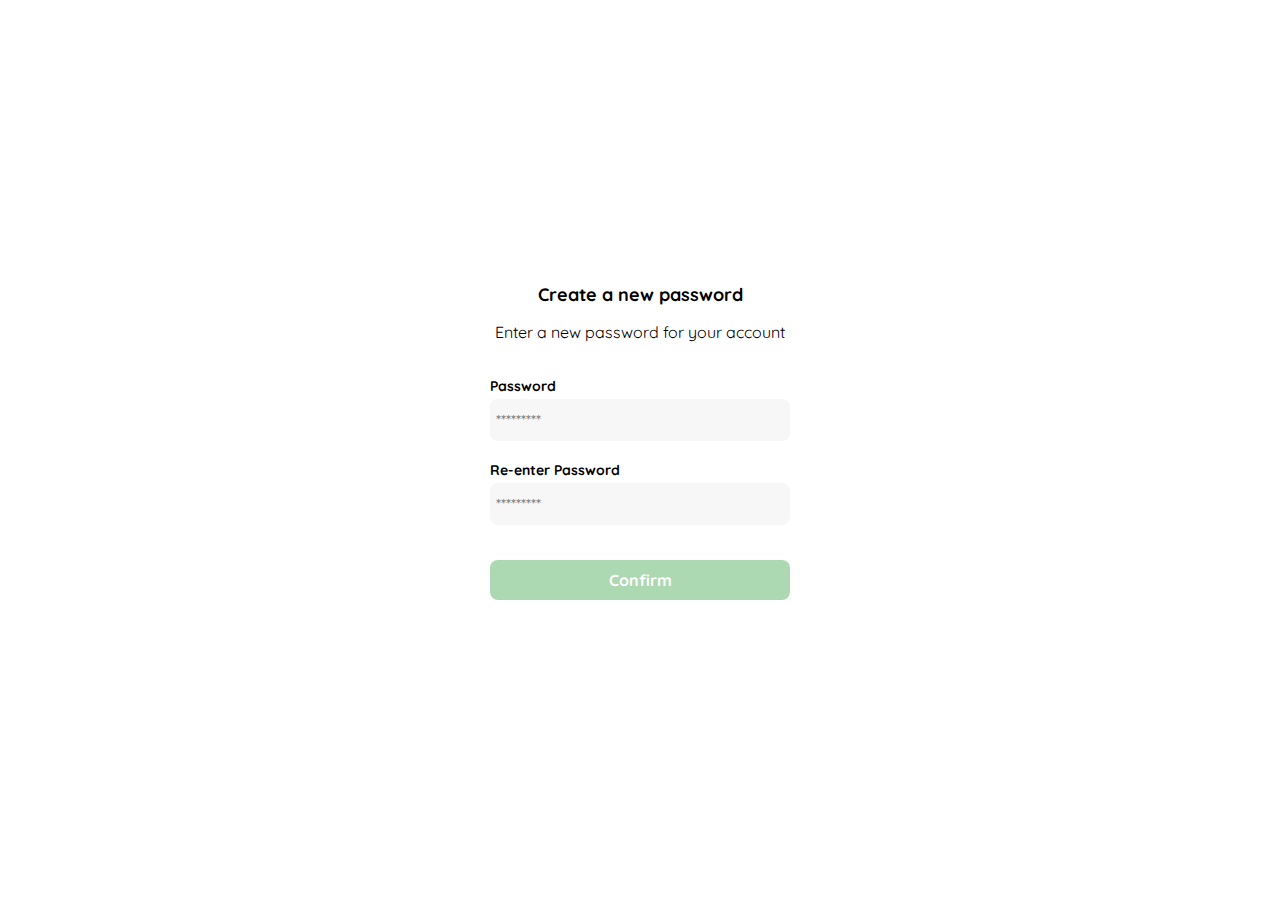
<file: FrontEnd_Developer_Practice/class1.html>
<!DOCTYPE html>
<html lang="en">
<head>
    <link rel="preconnect" href="https://fonts.googleapis.com"><link rel="preconnect" href="https://fonts.gstatic.com" crossorigin><link href="https://fonts.googleapis.com/css2?family=Quicksand:wght@300;500;700&display=swap" rel="stylesheet">
    <meta charset="UTF-8">
    <meta http-equiv="X-UA-Compatible" content="IE=edge">
    <meta name="viewport" content="width=device-width, initial-scale=1.0">
    <title>Document</title>
    <style>
        :root {
            --white: #FFFFFF;
            --black: #000000;
            --very-light-pink: #C7C7C7;
            --text-input-field: #F7F7F7;
            --hospital-green: #ACD9B2;
            --sm: 14px;
            --md: 16px;
            --lg: 18px;
        }

        body {
            margin: 0;
            font-family: 'Quicksand', sans-serif;
        }

        .login {
            width: 100%;
            height: 100vh;
            display: grid;
            place-items: center;
        }

        .form-container {
            display: grid;
            grid-template-rows: auto 1fr auto;
            width: 300px;
        }

        .logo {
            width: 150px;
            margin-bottom: 30px;
            justify-self: center;
            display: none;
        }

        .title {
            font-size: var(--lg);
            margin-bottom: 0px;
            text-align: center;
        }

        .subtitle {
            font-size: var(--md);
            margin-bottom: 35px;
            text-align: center;
        }

        .form {
            display: flex;
            flex-direction: column;
        }

        .label {
            font-size: var(--sm);
            font-weight: bold;
            margin-bottom: 4px;
        }

        .input {
            font-family: 'Quicksand', sans-serif;
            background-color: var(--text-input-field);
            border-radius: 8px;
            border: none;
            height: 30px;
            font-size: var(--md);
            padding: 6px;
            margin-bottom: 20px;
        }

        .primary-btn {
            background-color: var(--hospital-green);
            border-radius: 8px;
            height: 40px;
            font-size: var(--md);
            border-radius: 8px;
            border: none;
            color: var(--white);
            cursor: pointer;
            font-weight: bold;
            font-family: 'Quicksand', sans-serif;
        }

        .login-btn {
            margin-top: 15px;
            margin-bottom: 30px;
        }

        @media (max-width: 640px) {
            .logo {
                display: block;
            }
        }
    </style>
</head>
<body>
    <div class="login">
        <div class="form-container">
            <img src="./logos/logo_yard_sale.svg" alt="logo" class="logo">

            <h1 class="title">Create a new password</h1>
            <p class="subtitle">Enter a new password for your account</p>

            <form action="/" class="form">
                <label for="password" class="label">Password</label>
                <input type="password" id="password" placeholder="*********" class="input input-password">

                <label for="new-password" class="label">Re-enter Password</label>
                <input type="password" id="new-password" placeholder="*********" class="input input-password">

                <input type="submit" value="Confirm" class="primary-btn login-btn">
            </form>
        </div>
    </div>
</body>
</html>
</file>
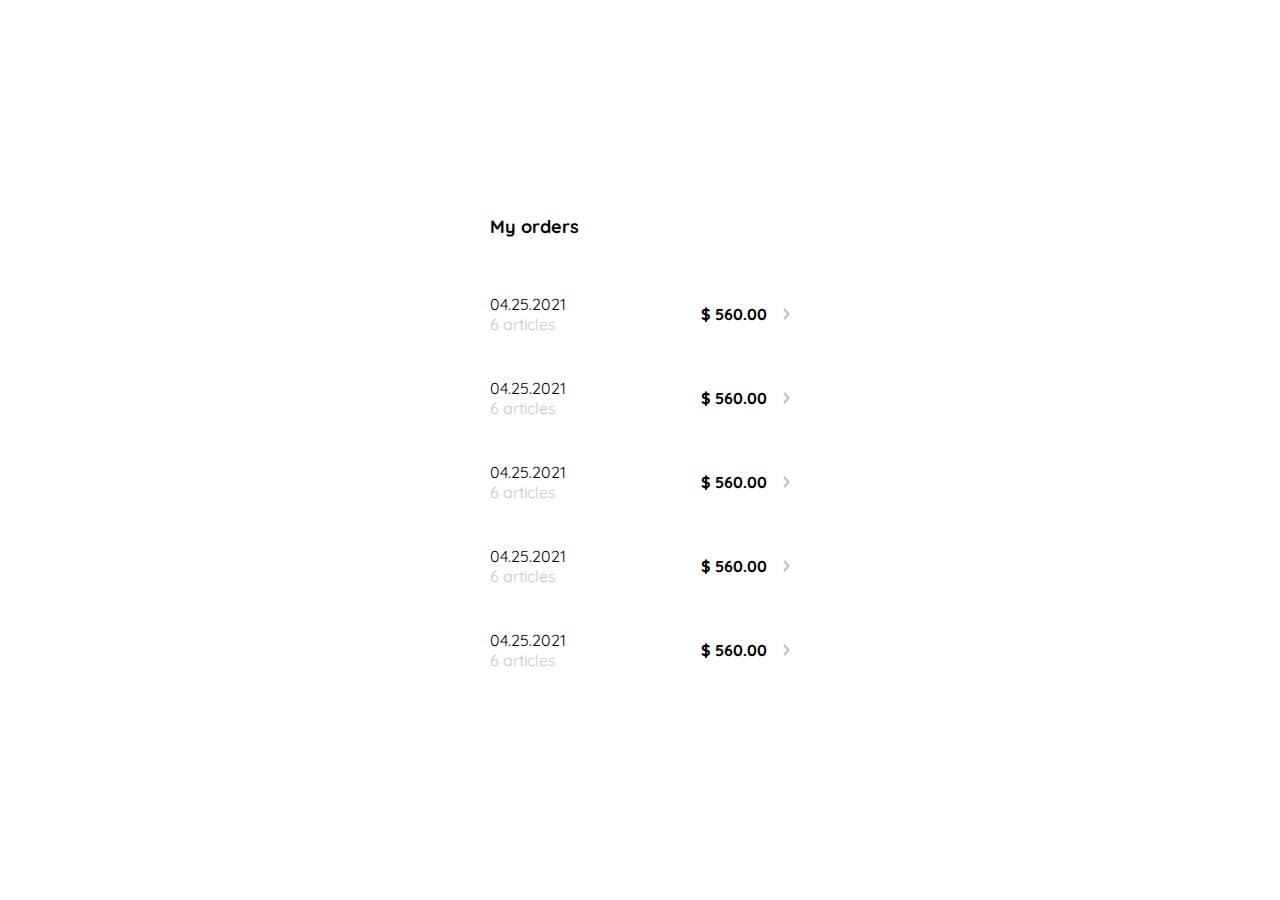
<file: FrontEnd_Developer_Practice/class10.html>
<!DOCTYPE html>
<html lang="en">
    <head>
        <link rel="preconnect" href="https://fonts.googleapis.com"><link rel="preconnect" href="https://fonts.gstatic.com" crossorigin><link href="https://fonts.googleapis.com/css2?family=Quicksand:wght@300;500;700&display=swap" rel="stylesheet">
        <meta charset="UTF-8">
        <meta http-equiv="X-UA-Compatible" content="IE=edge">
        <meta name="viewport" content="width=device-width, initial-scale=1.0">
        <title>Document</title>
    </head>
    <style>
                :root {
                --white: #FFFFFF;
                --black: #000000;
                --very-light-pink: #C7C7C7;
                --text-input-field: #F7F7F7;
                --hospital-green: #ACD9B2;
                --sm: 14px;
                --md: 16px;
                --lg: 18px;
            }

            body {
                margin: 0;
                font-family: 'Quicksand', sans-serif;
            }

            .my-order {
                width: 100%;
                height: 100vh;
                display: grid;
                place-items: center;
            }

            .title {
                font-size: var(--lg);
                margin-bottom: 40px;
            }

            .my-order-container {
                display: grid;
                grid-template-rows: auto 1fr auto;
                width: 300px;
            }

            .my-order-content {
                display: flex;
                flex-direction: column;
            }

            .order {
                display: grid;
                grid-template-columns: auto 1fr auto;
                gap: 16px;
                align-items: center;
                margin-bottom: 12px;
            }

            .order p:nth-child(1) {
                display: flex;
                flex-direction: column;
            }fdfafd

            .order p span:nth-child(1) {
                font-weight: bold;
                font-size: var(--md);
            }

            .order p span:nth-child(2) {
                font-weight: var(--sm);
                color: var(--very-light-pink);
            }

            .order p:nth-child(2) {
                text-align: end;
                font-weight: 700;
            }

        @media (max-width: 640px) {
            .title {
                display: none;
            }
        }
    </style>
    <body>
        <div class="my-order">
            <div class="my-order-container">
                <h1 class="title">My orders</h1>
                <div class="my-order-content">
                    <div class="order">
                        <div>
                            <p>
                                <span>04.25.2021</span>
                                <span>6 articles</span>
                            </p>
                        </div>
                            <p>$ 560.00</p>
                            <img src="./icons/flechita.svg" alt="arrow">
                    </div>

                    <div class="order">
                        <div>
                            <p>
                                <span>04.25.2021</span>
                                <span>6 articles</span>
                            </p>
                        </div>
                            <p>$ 560.00</p>
                            <img src="./icons/flechita.svg" alt="arrow">
                    </div>

                    <div class="order">
                        <div>
                            <p>
                                <span>04.25.2021</span>
                                <span>6 articles</span>
                            </p>
                        </div>
                            <p>$ 560.00</p>
                            <img src="./icons/flechita.svg" alt="arrow">
                    </div>

                    <div class="order">
                        <div>
                            <p>
                                <span>04.25.2021</span>
                                <span>6 articles</span>
                            </p>
                        </div>
                            <p>$ 560.00</p>
                            <img src="./icons/flechita.svg" alt="arrow">
                    </div>

                    <div class="order">
                        <div>
                            <p>
                                <span>04.25.2021</span>
                                <span>6 articles</span>
                            </p>
                        </div>
                            <p>$ 560.00</p>
                            <img src="./icons/flechita.svg" alt="arrow">
                    </div>
                </div>
            </div>
        </div>
    </body>
</html>
</file>
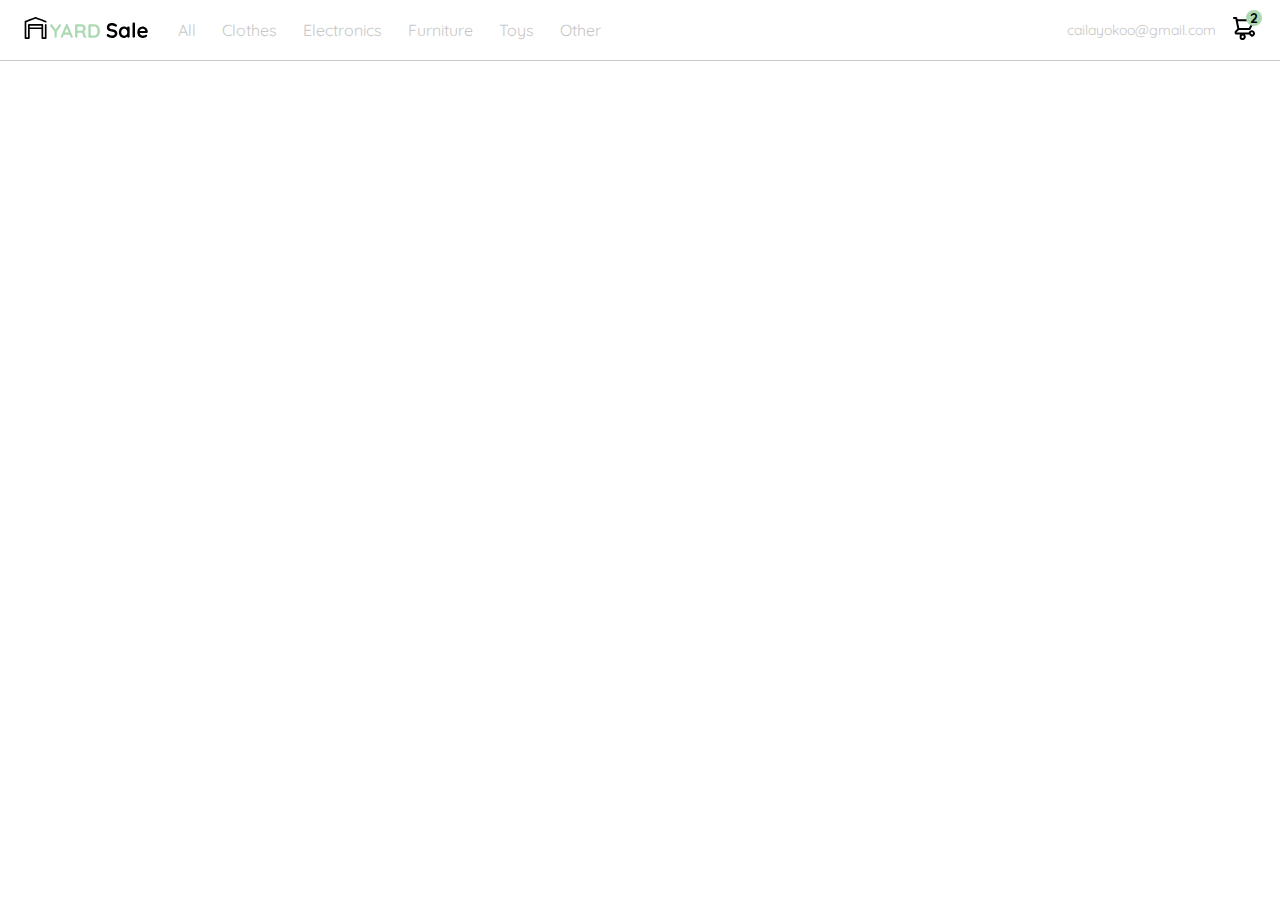
<file: FrontEnd_Developer_Practice/class11.html>
<!DOCTYPE html>
<html lang="en">
    <head>
        <link rel="preconnect" href="https://fonts.googleapis.com"><link rel="preconnect" href="https://fonts.gstatic.com" crossorigin><link href="https://fonts.googleapis.com/css2?family=Quicksand:wght@300;500;700&display=swap" rel="stylesheet">
        <meta charset="UTF-8">
        <meta http-equiv="X-UA-Compatible" content="IE=edge">
        <meta name="viewport" content="width=device-width, initial-scale=1.0">
        <title>Document</title>
    </head>
    <style>
        :root {
            --white: #FFFFFF;
            --black: #000000;
            --very-light-pink: #C7C7C7;
            --text-input-field: #F7F7F7;
            --hospital-green: #ACD9B2;
            --sm: 14px;
            --md: 16px;
            --lg: 18px;
        }

        body {
            margin: 0;
            font-family: 'Quicksand', sans-serif;
        }

        nav {
            display: flex;
            justify-content: space-between;
            padding: 0 24px;
            border-bottom: 1px solid var(--very-light-pink);
        }

        .navbar-left ul li a, .navbar-right ul li a {
            text-decoration: none;
            color: var(--very-light-pink);
            padding: 4px 12px;
            border: 1px solid var(--white);
            border-radius: 10px;
        }

        .navbar-left ul li a:hover, .navbar-right ul li a:hover {
            color: var(--hospital-green);
            border: 1px solid var(--hospital-green);
        }

        .menu {
            display: none;
        }

        .logo {
            width: 125px;
        }

        .navbar-left {
            display: flex;
        }

        .navbar-left ul {
            display: flex;
            margin-left: 16px !important;

        }

        .navbar-left ul, .navbar-right ul {
            list-style: none;
            padding: 0;
            margin: 0;
            display: flex;
            align-items: center;
            height: 60px;
        }

        .nav-email {
            color: var(--very-light-pink);
            font-size: var(--sm);
            margin-right: 16px !important;
        }

        .navbar-shopping-cart {
            position: relative;
        }

        .navbar-shopping-cart div {
            width: 16px;
            height: 16px;
            background-color: var(--hospital-green);
            border-radius: 50%;
            font-size: var(--sm);
            font-weight: bold;
            position: absolute;
            top: -6px;
            right: -6px;
            display: flex;
            justify-content: center;
            align-items: center;
        }

        @media (max-width: 900px) {
            .menu {
                display: block;
            }

            .navbar-left ul {
                display: none;
            }

            .nav-email {
                display: none;
            }
        }
    </style>
<body>
    <nav>
        <img class="menu" src="./icons/icon_menu.svg" alt="">

        <div class="navbar-left">
            <img class="logo" src="./logos/logo_yard_sale.svg" alt="logo">

            <ul>
                <li>
                    <a href="/">All</a>
                </li>

                <li>
                    <a href="/">Clothes</a>
                </li>

                <li>
                    <a href="/">Electronics</a>
                </li>

                <li>
                    <a href="/"> Furniture</a>
                </li>

                <li>
                    <a href="/">Toys</a>
                </li>

                <li>
                    <a href="/">Other</a>
                </li>
            </ul>
        </div>
        <div class="navbar-right">
            <ul>
                <li class="nav-email">cailayokoo@gmail.com</li>
                <li class="navbar-shopping-cart">
                    <img src="./icons/icon_shopping_cart.svg" alt="">
                    <div>2</div>
                </li>
            </ul>
            
        </div>
    </nav>

</body>
</html>
</file>
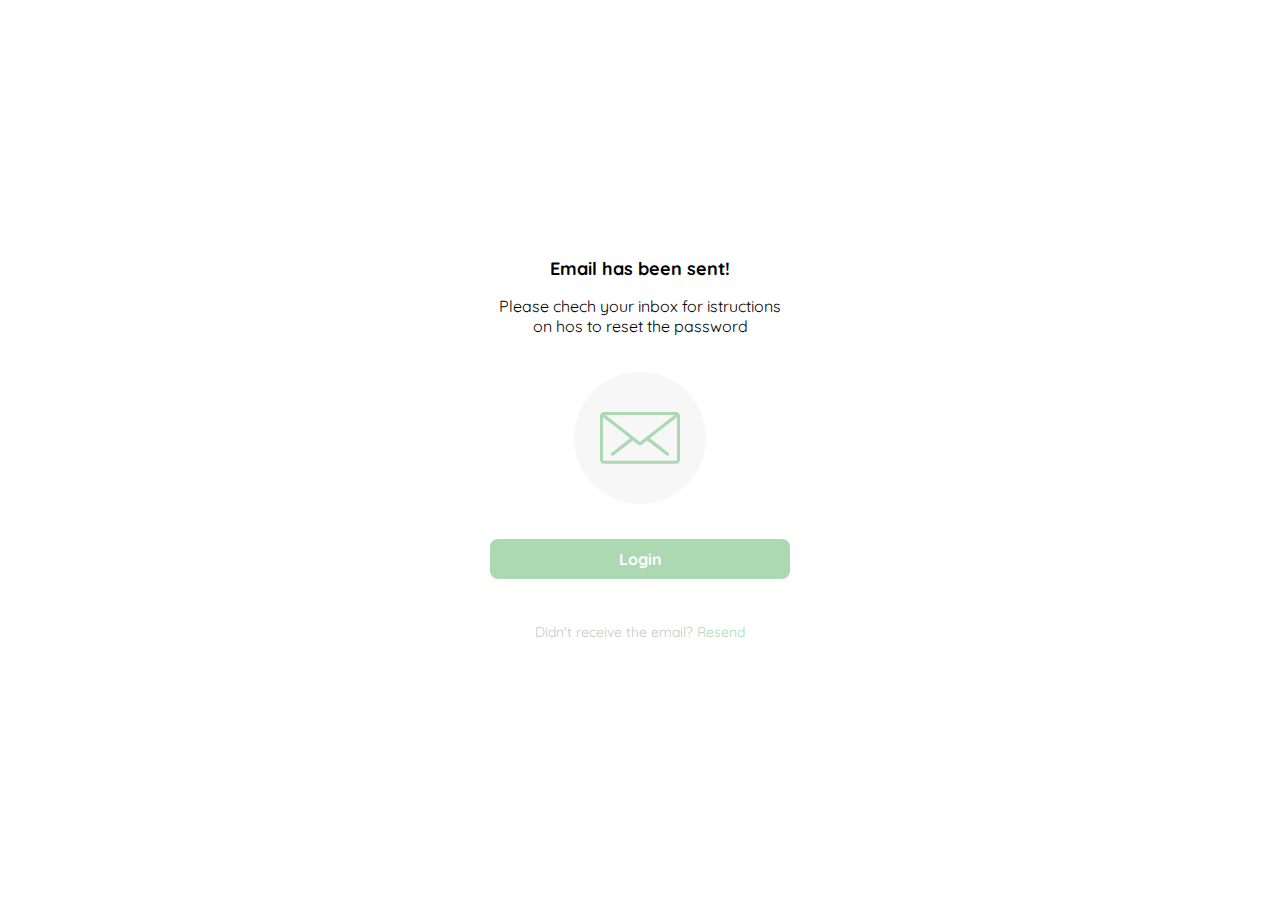
<file: FrontEnd_Developer_Practice/class2.html>
<!DOCTYPE html>
<html lang="en">
<head>
    <link rel="preconnect" href="https://fonts.googleapis.com"><link rel="preconnect" href="https://fonts.gstatic.com" crossorigin><link href="https://fonts.googleapis.com/css2?family=Quicksand:wght@300;500;700&display=swap" rel="stylesheet">
    <meta charset="UTF-8">
    <meta http-equiv="X-UA-Compatible" content="IE=edge">
    <meta name="viewport" content="width=device-width, initial-scale=1.0">
    <title>Document</title>
    <style>
        :root {
            --white: #FFFFFF;
            --black: #000000;
            --very-light-pink: #C7C7C7;
            --text-input-field: #F7F7F7;
            --hospital-green: #ACD9B2;
            --sm: 14px;
            --md: 16px;
            --lg: 18px;
        }

        body {
            margin: 0;
            font-family: 'Quicksand', sans-serif;
        }

        .login {
            width: 100%;
            height: 100vh;
            display: grid;
            place-items: center;
        }

        .form-container {
            display: grid;
            grid-template-rows: auto 1fr auto;
            width: 300px;
        }

        .logo {
            width: 150px;
            margin-bottom: 30px;
            justify-self: center;
            display: none;
        }

        .title {
            font-size: var(--lg);
            margin-bottom: 0px;
            text-align: center;
        }

        .subtitle {
            font-size: var(--md);
            text-align: center;
        }


        .email-image {
            justify-self: center;
            width: 132px;
            height: 132px;
            border-radius: 50%;
            background-color: var(--text-input-field);
            display: flex;
            justify-content: center;
            align-items: center;
            margin-top: 20px;
            margin-bottom: 20px;
        }

        .email-image img {
            width: 80px;
        }

        .resend {
            font-size: var(--sm);
            justify-self: center;
        }

        .resend span {
            color: var(--very-light-pink);
        }

        .resend a {
            color: var(--hospital-green);
            text-decoration: none;
        }

        .primary-btn {
            background-color: var(--hospital-green);
            border-radius: 8px;
            height: 40px;
            font-size: var(--md);
            border-radius: 8px;
            border: none;
            color: var(--white);
            cursor: pointer;
            font-weight: bold;
            font-family: 'Quicksand', sans-serif;
        }

        .login-btn {
            margin-top: 15px;
            margin-bottom: 30px;
        }

        @media (max-width: 640px) {
            .logo {
                display: block;
            }
        }
    </style>
</head>
<body>
    <div class="login">
        <div class="form-container">
            <img src="./logos/logo_yard_sale.svg" alt="logo" class="logo">

            <h1 class="title">Email has been sent!</h1>
            <p class="subtitle">Please chech your inbox for istructions on hos to reset the password</p>

            <div class="email-image">
                <img class="" src="./icons/email.svg" alt="Email">
            </div>

            <input type="submit" value="Login" class="primary-btn login-btn">

            <p class="resend">
                <span>Didn't receive the email?</span>
                <a href="/">Resend</a>
            </p>
        </div>
    </div>
</body>
</html>
</file>
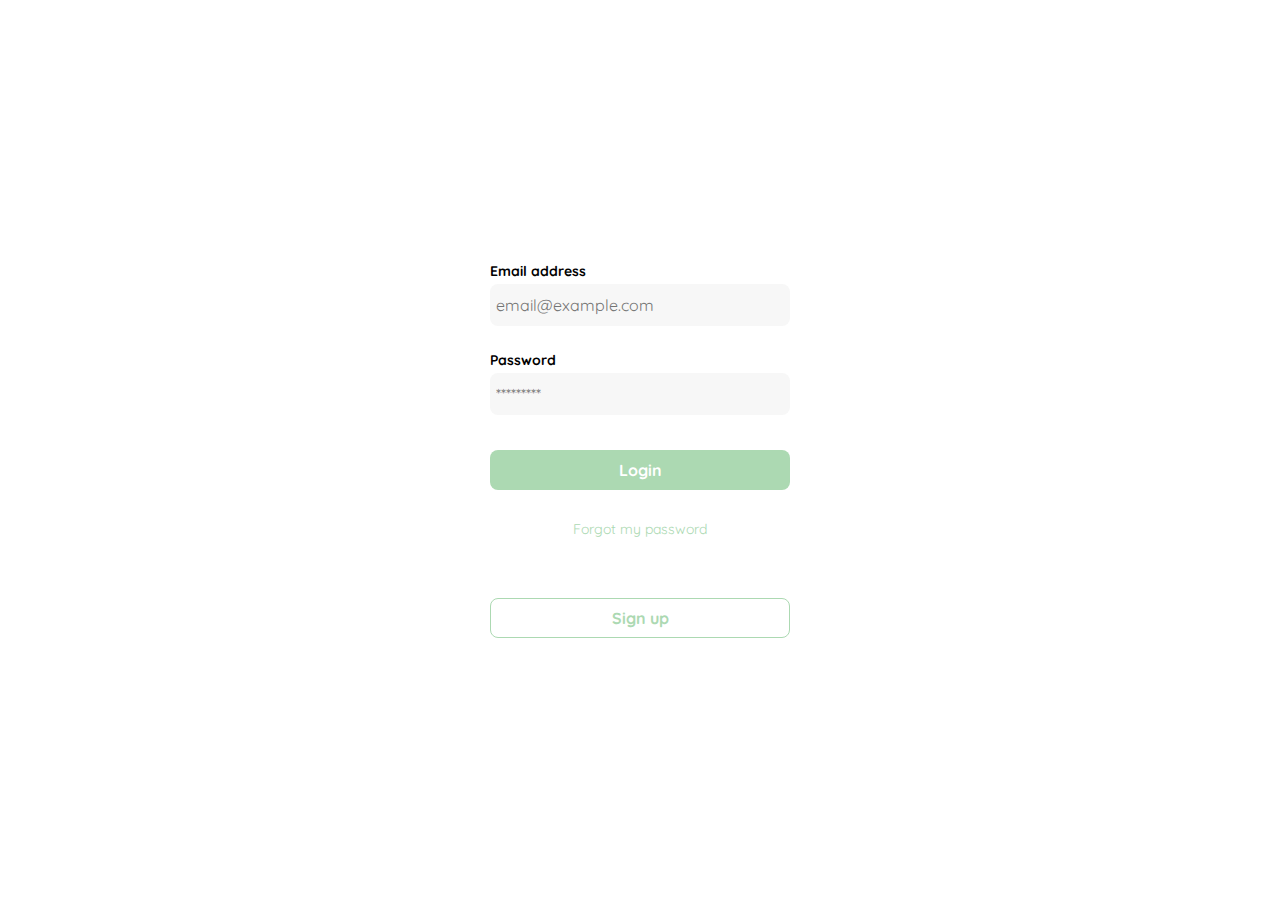
<file: FrontEnd_Developer_Practice/class3.html>
<!DOCTYPE html>
<html lang="en">
<head>
    <link rel="preconnect" href="https://fonts.googleapis.com"><link rel="preconnect" href="https://fonts.gstatic.com" crossorigin><link href="https://fonts.googleapis.com/css2?family=Quicksand:wght@300;500;700&display=swap" rel="stylesheet">
    <meta charset="UTF-8">
    <meta http-equiv="X-UA-Compatible" content="IE=edge">
    <meta name="viewport" content="width=device-width, initial-scale=1.0">
    <title>Document</title>
    <style>
        :root {
            --white: #FFFFFF;
            --black: #000000;
            --very-light-pink: #C7C7C7;
            --text-input-field: #F7F7F7;
            --hospital-green: #ACD9B2;
            --sm: 14px;
            --md: 16px;
            --lg: 18px;
        }

        body {
            margin: 0;
            font-family: 'Quicksand', sans-serif;
        }

        .login {
            width: 100%;
            height: 100vh;
            display: grid;
            place-items: center;
        }

        .form-container {
            display: grid;
            grid-template-rows: auto 1fr auto;
            width: 300px;
        }

        .logo {
            width: 150px;
            margin-bottom: 30px;
            justify-self: center;
            display: none;
        }

        .form {
            display: flex;
            flex-direction: column;
        }

        .label {
            font-size: var(--sm);
            font-weight: bold;
            margin-bottom: 4px;
        }

        .input {
            font-family: 'Quicksand', sans-serif;
            background-color: var(--text-input-field);
            border-radius: 8px;
            border: none;
            height: 30px;
            font-size: var(--md);
            padding: 6px;
            margin-bottom: 20px;
        }
        
        .input-email {
            margin-bottom: 25px;
        }

        .primary-btn {
            background-color: var(--hospital-green);
            border-radius: 8px;
            height: 40px;
            font-size: var(--md);
            border-radius: 8px;
            border: none;
            color: var(--white);
            cursor: pointer;
            font-weight: bold;
            font-family: 'Quicksand', sans-serif;
        }

        .secondary-btn {
            background-color: var(--white);
            border-radius: 8px;
            height: 40px;
            font-size: var(--md);
            border-radius: 8px;
            border: 1px solid;
            border-color: var(--hospital-green);
            color: var(--hospital-green);
            cursor: pointer;
            font-weight: bold;
            font-family: 'Quicksand', sans-serif;
        }

        .form a {
            text-align: center;
            font-size: var(--sm);
            color: var(--hospital-green);
            text-decoration: none;
            margin-bottom: 60px;
        }

        .login-btn {
            margin-top: 15px;
            margin-bottom: 30px;
        }

        @media (max-width: 640px) {
            .logo {
                display: block;
            }

            .signup-btn {
                margin-top: auto;
                margin-bottom: auto;
            }
        }
    </style>
</head>
<body>
    <div class="login">
        <div class="form-container">
            <img src="./logos/logo_yard_sale.svg" alt="logo" class="logo">

            <form action="/" class="form">
                <label for="email" class="label">Email address</label>
                <input type="text" id="email" placeholder="email@example.com" class="input input-email">

                <label for="password" class="label">Password</label>
                <input type="password" id="password" placeholder="*********" class="input input-password">

                <input type="submit" value="Login" class="primary-btn login-btn">

                <a href="/">Forgot my password</a>
            </form>

            <button class="secondary-btn signup-btn">Sign up</button>
        </div>
    </div>
</body>
</html>
</file>
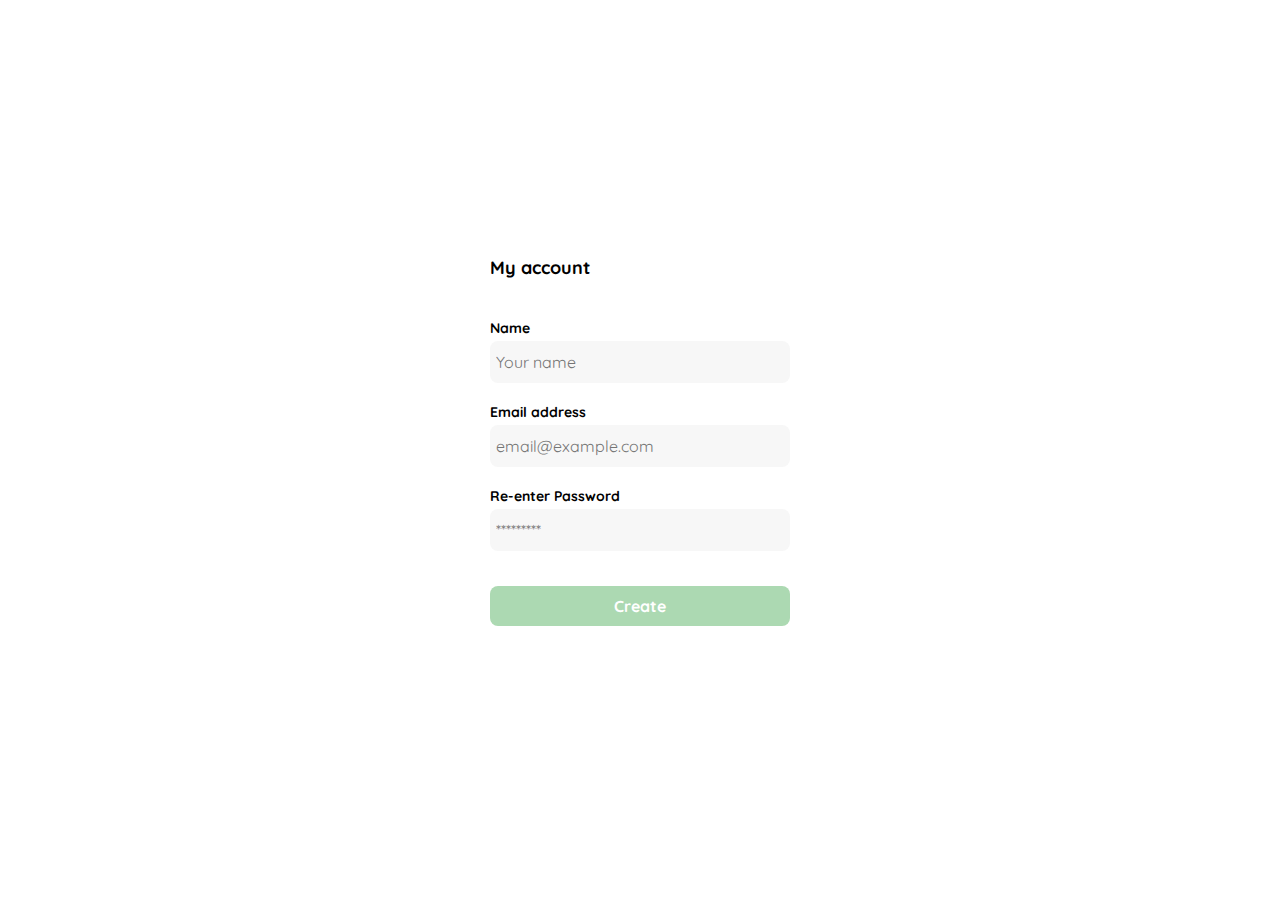
<file: FrontEnd_Developer_Practice/class4.html>
<!DOCTYPE html>
<html lang="en">
<head>
    <link rel="preconnect" href="https://fonts.googleapis.com"><link rel="preconnect" href="https://fonts.gstatic.com" crossorigin><link href="https://fonts.googleapis.com/css2?family=Quicksand:wght@300;500;700&display=swap" rel="stylesheet">
    <meta charset="UTF-8">
    <meta http-equiv="X-UA-Compatible" content="IE=edge">
    <meta name="viewport" content="width=device-width, initial-scale=1.0">
    <title>Document</title>
    <style>
        :root {
            --white: #FFFFFF;
            --black: #000000;
            --very-light-pink: #C7C7C7;
            --text-input-field: #F7F7F7;
            --hospital-green: #ACD9B2;
            --sm: 14px;
            --md: 16px;
            --lg: 18px;
        }

        body {
            margin: 0;
            font-family: 'Quicksand', sans-serif;
        }

        .login {
            width: 100%;
            height: 100vh;
            display: grid;
            place-items: center;
        }

        .form-container {
            display: grid;
            grid-template-rows: auto 1fr auto;
            width: 300px;
        }

        .title {
            font-size: var(--lg);
            margin-bottom: 40px;
            text-align: start;
        }

        .form {
            display: flex;
            flex-direction: column;
        }

        .form div {
            display: flex;
            flex-direction: column;
        }

        .label {
            font-size: var(--sm);
            font-weight: bold;
            margin-bottom: 4px;
        }

        .input {
            font-family: 'Quicksand', sans-serif;
            background-color: var(--text-input-field);
            border-radius: 8px;
            border: none;
            height: 30px;
            font-size: var(--md);
            padding: 6px;
            margin-bottom: 20px;
        }

        .primary-btn {
            background-color: var(--hospital-green);
            border-radius: 8px;
            height: 40px;
            font-size: var(--md);
            border-radius: 8px;
            border: none;
            color: var(--white);
            cursor: pointer;
            font-weight: bold;
            font-family: 'Quicksand', sans-serif;
        }

        .login-btn {
            margin-top: 15px;
            margin-bottom: 30px;
        }

        @media (max-width: 640px) {
            .form-container {
                height: 100%;
            }

            .form {
                height: 100%;
                justify-content: space-between;
            }
        }
    </style>
</head>
<body>
    <div class="login">
        <div class="form-container">
            <h1 class="title">My account</h1>

            <form action="/" class="form">
                <div>
                    <label for="name" class="label">Name</label>
                    <input type="text" id="name" placeholder="Your name" class="input input-name">

                    <label for="email" class="label">Email address</label>
                    <input type="text" id="email" placeholder="email@example.com" class="input input-email">

                    <label for="new-password" class="label">Re-enter Password</label>
                    <input type="password" id="new-password" placeholder="*********" class="input input-password">
                </div>
                
                <input type="submit" value="Create" class="primary-btn login-btn">
            </form>
        </div>
    </div>
</body>
</html>
</file>
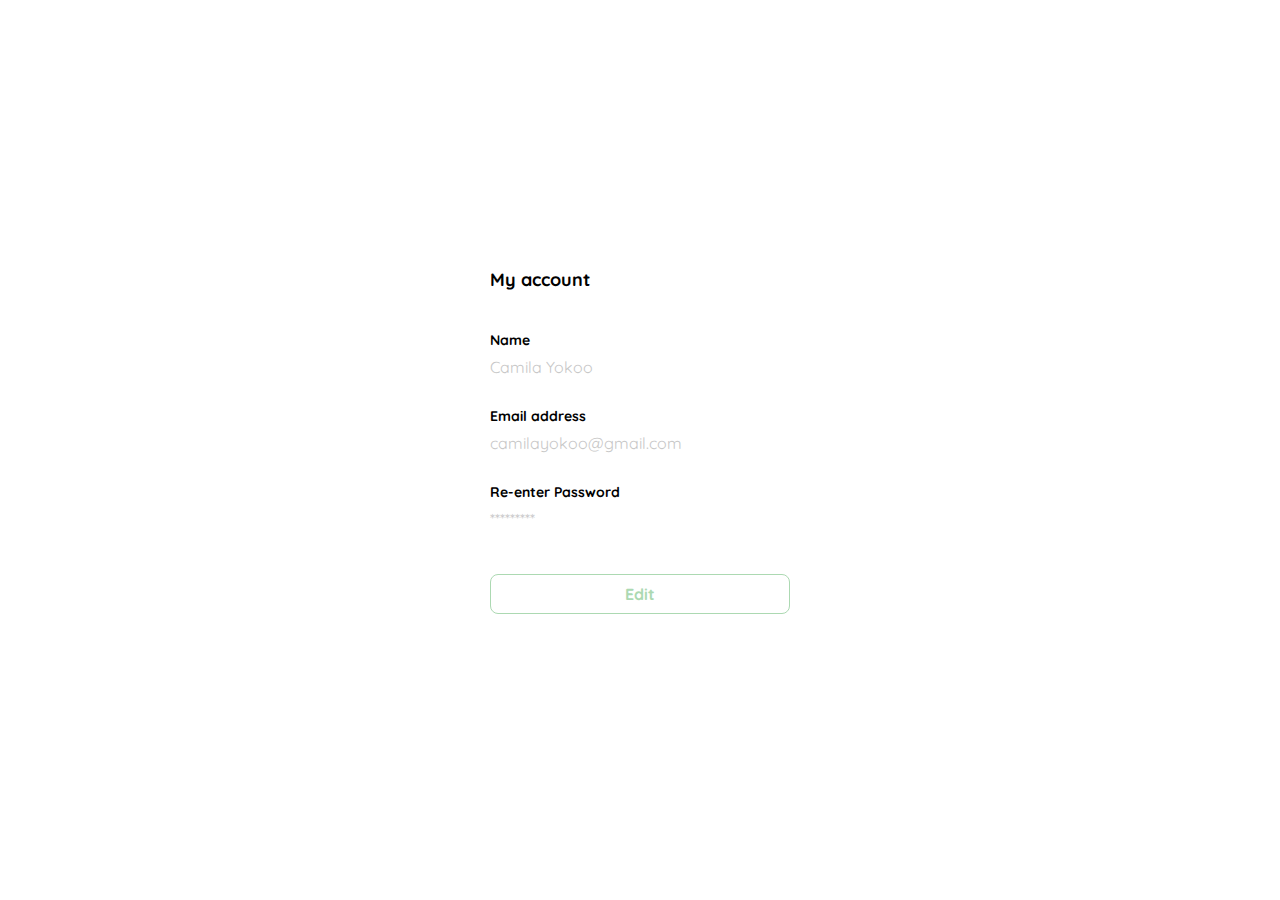
<file: FrontEnd_Developer_Practice/class5.html>
<!DOCTYPE html>
<html lang="en">
<head>
    <link rel="preconnect" href="https://fonts.googleapis.com"><link rel="preconnect" href="https://fonts.gstatic.com" crossorigin><link href="https://fonts.googleapis.com/css2?family=Quicksand:wght@300;500;700&display=swap" rel="stylesheet">
    <meta charset="UTF-8">
    <meta http-equiv="X-UA-Compatible" content="IE=edge">
    <meta name="viewport" content="width=device-width, initial-scale=1.0">
    <title>Document</title>
    <style>
        :root {
            --white: #FFFFFF;
            --black: #000000;
            --very-light-pink: #C7C7C7;
            --text-input-field: #F7F7F7;
            --hospital-green: #ACD9B2;
            --sm: 14px;
            --md: 16px;
            --lg: 18px;
        }

        body {
            margin: 0;
            font-family: 'Quicksand', sans-serif;
        }

        .login {
            width: 100%;
            height: 100vh;
            display: grid;
            place-items: center;
        }

        .form-container {
            display: grid;
            grid-template-rows: auto 1fr auto;
            width: 300px;
        }

        .title {
            font-size: var(--lg);
            margin-bottom: 40px;
            text-align: start;
        }

        .form {
            display: flex;
            flex-direction: column;
        }

        .form div {
            display: flex;
            flex-direction: column;
        }

        .label {
            font-size: var(--sm);
            font-weight: bold;
        }

        .secondary-btn {
            background-color: var(--white);
            border-radius: 8px;
            height: 40px;
            font-size: var(--md);
            border-radius: 8px;
            border: 1px solid;
            border-color: var(--hospital-green);
            color: var(--hospital-green);
            cursor: pointer;
            font-weight: bold;
            font-family: 'Quicksand', sans-serif;
        }

        .login-btn {
            margin-top: 15px;
            margin-bottom: 30px;
        }

        .value {
            color: var(--very-light-pink);
            font-size: var(--md);
            margin: 8px 0 30px 0;
        }

        @media (max-width: 640px) {
            .form-container {
                height: 100%;
            }

            .form {
                height: 100%;
                justify-content: space-between;
            }
        }
    </style>
</head>
<body>
    <div class="login">
        <div class="form-container">
            <h1 class="title">My account</h1>

            <form action="/" class="form">
                <div>
                    <label for="name" class="label">Name</label>
                    <p class="value">Camila Yokoo</p>

                    <label for="email" class="label">Email address</label>
                    <p class="value">camilayokoo@gmail.com</p>

                    <label for="new-password" class="label">Re-enter Password</label>
                    <p class="value">*********</p>
                </div>
                
                <input type="submit" value="Edit" class="secondary-btn login-btn">
            </form>
        </div>
    </div>
</body>
</html>
</file>
